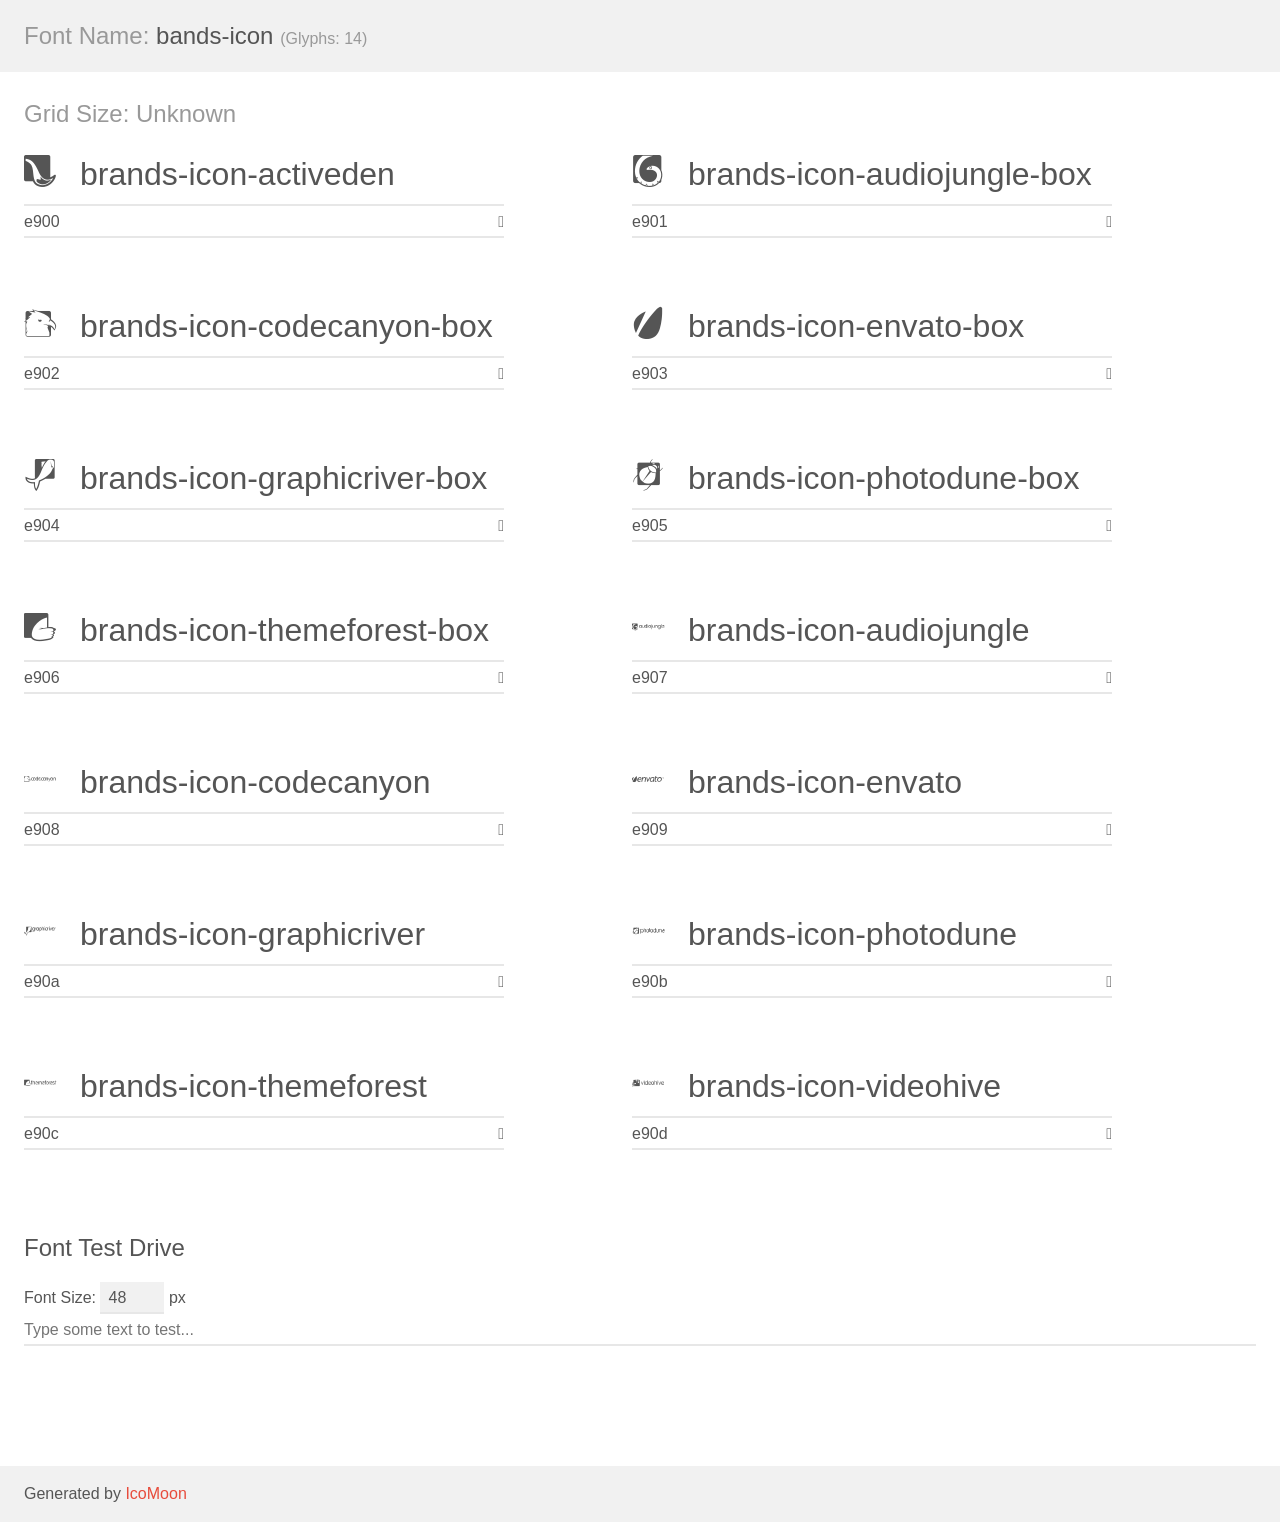
<file: plugins/bands-icon/demo.html>
<!doctype html>
<html>
<head>
    <meta charset="utf-8">
    <title>IcoMoon Demo</title>
    <meta name="description" content="An Icon Font Generated By IcoMoon.io">
    <meta name="viewport" content="width=device-width, initial-scale=1">
    <link rel="stylesheet" href="demo-files/demo.css">
    <link rel="stylesheet" href="style.css"></head>
<body>
    <div class="bgc1 clearfix">
        <h1 class="mhmm mvm"><span class="fgc1">Font Name:</span> bands-icon <small class="fgc1">(Glyphs:&nbsp;14)</small></h1>
    </div>
    <div class="clearfix mhl ptl">
        <h1 class="mvm mtn fgc1">Grid Size: Unknown</h1>
        <div class="glyph fs1">
            <div class="clearfix bshadow0 pbs">
                <span class="brands-icon-activeden">
                
                </span>
                <span class="mls"> brands-icon-activeden</span>
            </div>
            <fieldset class="fs0 size1of1 clearfix hidden-false">
                <input type="text" readonly value="e900" class="unit size1of2" />
                <input type="text" maxlength="1" readonly value="&#xe900;" class="unitRight size1of2 talign-right" />
            </fieldset>
            <div class="fs0 bshadow0 clearfix hidden-true">
                <span class="unit pvs fgc1">liga: </span>
                <input type="text" readonly value="" class="liga unitRight" />
            </div>
        </div>
        <div class="glyph fs1">
            <div class="clearfix bshadow0 pbs">
                <span class="brands-icon-audiojungle-box">
                
                </span>
                <span class="mls"> brands-icon-audiojungle-box</span>
            </div>
            <fieldset class="fs0 size1of1 clearfix hidden-false">
                <input type="text" readonly value="e901" class="unit size1of2" />
                <input type="text" maxlength="1" readonly value="&#xe901;" class="unitRight size1of2 talign-right" />
            </fieldset>
            <div class="fs0 bshadow0 clearfix hidden-true">
                <span class="unit pvs fgc1">liga: </span>
                <input type="text" readonly value="" class="liga unitRight" />
            </div>
        </div>
        <div class="glyph fs1">
            <div class="clearfix bshadow0 pbs">
                <span class="brands-icon-codecanyon-box">
                
                </span>
                <span class="mls"> brands-icon-codecanyon-box</span>
            </div>
            <fieldset class="fs0 size1of1 clearfix hidden-false">
                <input type="text" readonly value="e902" class="unit size1of2" />
                <input type="text" maxlength="1" readonly value="&#xe902;" class="unitRight size1of2 talign-right" />
            </fieldset>
            <div class="fs0 bshadow0 clearfix hidden-true">
                <span class="unit pvs fgc1">liga: </span>
                <input type="text" readonly value="" class="liga unitRight" />
            </div>
        </div>
        <div class="glyph fs1">
            <div class="clearfix bshadow0 pbs">
                <span class="brands-icon-envato-box">
                
                </span>
                <span class="mls"> brands-icon-envato-box</span>
            </div>
            <fieldset class="fs0 size1of1 clearfix hidden-false">
                <input type="text" readonly value="e903" class="unit size1of2" />
                <input type="text" maxlength="1" readonly value="&#xe903;" class="unitRight size1of2 talign-right" />
            </fieldset>
            <div class="fs0 bshadow0 clearfix hidden-true">
                <span class="unit pvs fgc1">liga: </span>
                <input type="text" readonly value="" class="liga unitRight" />
            </div>
        </div>
        <div class="glyph fs1">
            <div class="clearfix bshadow0 pbs">
                <span class="brands-icon-graphicriver-box">
                
                </span>
                <span class="mls"> brands-icon-graphicriver-box</span>
            </div>
            <fieldset class="fs0 size1of1 clearfix hidden-false">
                <input type="text" readonly value="e904" class="unit size1of2" />
                <input type="text" maxlength="1" readonly value="&#xe904;" class="unitRight size1of2 talign-right" />
            </fieldset>
            <div class="fs0 bshadow0 clearfix hidden-true">
                <span class="unit pvs fgc1">liga: </span>
                <input type="text" readonly value="" class="liga unitRight" />
            </div>
        </div>
        <div class="glyph fs1">
            <div class="clearfix bshadow0 pbs">
                <span class="brands-icon-photodune-box">
                
                </span>
                <span class="mls"> brands-icon-photodune-box</span>
            </div>
            <fieldset class="fs0 size1of1 clearfix hidden-false">
                <input type="text" readonly value="e905" class="unit size1of2" />
                <input type="text" maxlength="1" readonly value="&#xe905;" class="unitRight size1of2 talign-right" />
            </fieldset>
            <div class="fs0 bshadow0 clearfix hidden-true">
                <span class="unit pvs fgc1">liga: </span>
                <input type="text" readonly value="" class="liga unitRight" />
            </div>
        </div>
        <div class="glyph fs1">
            <div class="clearfix bshadow0 pbs">
                <span class="brands-icon-themeforest-box">
                
                </span>
                <span class="mls"> brands-icon-themeforest-box</span>
            </div>
            <fieldset class="fs0 size1of1 clearfix hidden-false">
                <input type="text" readonly value="e906" class="unit size1of2" />
                <input type="text" maxlength="1" readonly value="&#xe906;" class="unitRight size1of2 talign-right" />
            </fieldset>
            <div class="fs0 bshadow0 clearfix hidden-true">
                <span class="unit pvs fgc1">liga: </span>
                <input type="text" readonly value="" class="liga unitRight" />
            </div>
        </div>
        <div class="glyph fs1">
            <div class="clearfix bshadow0 pbs">
                <span class="brands-icon-audiojungle">
                
                </span>
                <span class="mls"> brands-icon-audiojungle</span>
            </div>
            <fieldset class="fs0 size1of1 clearfix hidden-false">
                <input type="text" readonly value="e907" class="unit size1of2" />
                <input type="text" maxlength="1" readonly value="&#xe907;" class="unitRight size1of2 talign-right" />
            </fieldset>
            <div class="fs0 bshadow0 clearfix hidden-true">
                <span class="unit pvs fgc1">liga: </span>
                <input type="text" readonly value="" class="liga unitRight" />
            </div>
        </div>
        <div class="glyph fs1">
            <div class="clearfix bshadow0 pbs">
                <span class="brands-icon-codecanyon">
                
                </span>
                <span class="mls"> brands-icon-codecanyon</span>
            </div>
            <fieldset class="fs0 size1of1 clearfix hidden-false">
                <input type="text" readonly value="e908" class="unit size1of2" />
                <input type="text" maxlength="1" readonly value="&#xe908;" class="unitRight size1of2 talign-right" />
            </fieldset>
            <div class="fs0 bshadow0 clearfix hidden-true">
                <span class="unit pvs fgc1">liga: </span>
                <input type="text" readonly value="" class="liga unitRight" />
            </div>
        </div>
        <div class="glyph fs1">
            <div class="clearfix bshadow0 pbs">
                <span class="brands-icon-envato">
                
                </span>
                <span class="mls"> brands-icon-envato</span>
            </div>
            <fieldset class="fs0 size1of1 clearfix hidden-false">
                <input type="text" readonly value="e909" class="unit size1of2" />
                <input type="text" maxlength="1" readonly value="&#xe909;" class="unitRight size1of2 talign-right" />
            </fieldset>
            <div class="fs0 bshadow0 clearfix hidden-true">
                <span class="unit pvs fgc1">liga: </span>
                <input type="text" readonly value="" class="liga unitRight" />
            </div>
        </div>
        <div class="glyph fs1">
            <div class="clearfix bshadow0 pbs">
                <span class="brands-icon-graphicriver">
                
                </span>
                <span class="mls"> brands-icon-graphicriver</span>
            </div>
            <fieldset class="fs0 size1of1 clearfix hidden-false">
                <input type="text" readonly value="e90a" class="unit size1of2" />
                <input type="text" maxlength="1" readonly value="&#xe90a;" class="unitRight size1of2 talign-right" />
            </fieldset>
            <div class="fs0 bshadow0 clearfix hidden-true">
                <span class="unit pvs fgc1">liga: </span>
                <input type="text" readonly value="" class="liga unitRight" />
            </div>
        </div>
        <div class="glyph fs1">
            <div class="clearfix bshadow0 pbs">
                <span class="brands-icon-photodune">
                
                </span>
                <span class="mls"> brands-icon-photodune</span>
            </div>
            <fieldset class="fs0 size1of1 clearfix hidden-false">
                <input type="text" readonly value="e90b" class="unit size1of2" />
                <input type="text" maxlength="1" readonly value="&#xe90b;" class="unitRight size1of2 talign-right" />
            </fieldset>
            <div class="fs0 bshadow0 clearfix hidden-true">
                <span class="unit pvs fgc1">liga: </span>
                <input type="text" readonly value="" class="liga unitRight" />
            </div>
        </div>
        <div class="glyph fs1">
            <div class="clearfix bshadow0 pbs">
                <span class="brands-icon-themeforest">
                
                </span>
                <span class="mls"> brands-icon-themeforest</span>
            </div>
            <fieldset class="fs0 size1of1 clearfix hidden-false">
                <input type="text" readonly value="e90c" class="unit size1of2" />
                <input type="text" maxlength="1" readonly value="&#xe90c;" class="unitRight size1of2 talign-right" />
            </fieldset>
            <div class="fs0 bshadow0 clearfix hidden-true">
                <span class="unit pvs fgc1">liga: </span>
                <input type="text" readonly value="" class="liga unitRight" />
            </div>
        </div>
        <div class="glyph fs1">
            <div class="clearfix bshadow0 pbs">
                <span class="brands-icon-videohive">
                
                </span>
                <span class="mls"> brands-icon-videohive</span>
            </div>
            <fieldset class="fs0 size1of1 clearfix hidden-false">
                <input type="text" readonly value="e90d" class="unit size1of2" />
                <input type="text" maxlength="1" readonly value="&#xe90d;" class="unitRight size1of2 talign-right" />
            </fieldset>
            <div class="fs0 bshadow0 clearfix hidden-true">
                <span class="unit pvs fgc1">liga: </span>
                <input type="text" readonly value="" class="liga unitRight" />
            </div>
        </div>
    </div>

    <!--[if gt IE 8]><!-->
    <div class="mhl clearfix mbl">
        <h1>Font Test Drive</h1>
        <label>
            Font Size: <input id="fontSize" type="number" class="textbox0 mbm"
            min="8" value="48" />
            px
        </label>
        <input id="testText" type="text" class="phl size1of1 mvl"
        placeholder="Type some text to test..." value=""/>
        <div id="testDrive" class="brands-icon-">&nbsp;
        </div>
    </div>
    <!--<![endif]-->
    <div class="bgc1 clearfix">
        <p class="mhl">Generated by <a href="https://icomoon.io/app">IcoMoon</a></p>
    </div>

    <script src="demo-files/demo.js"></script>
</body>
</html>
</file>
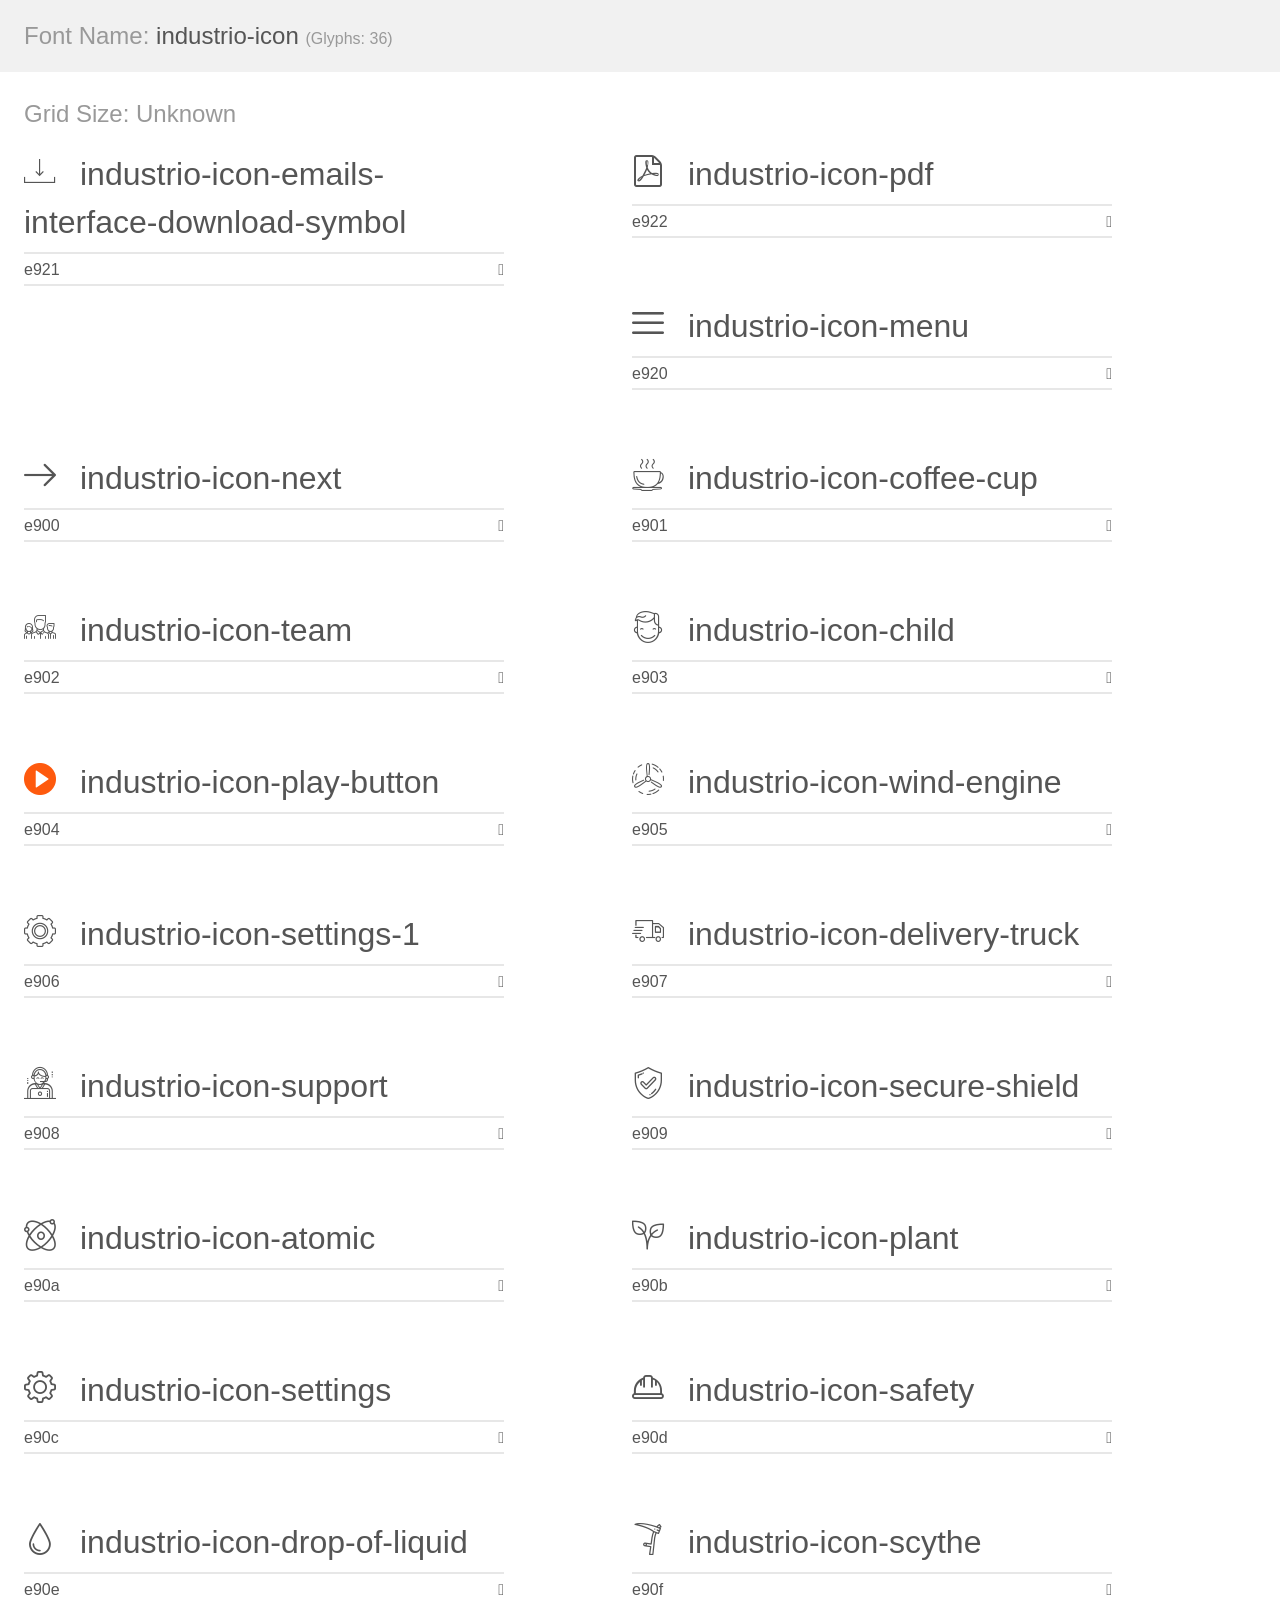
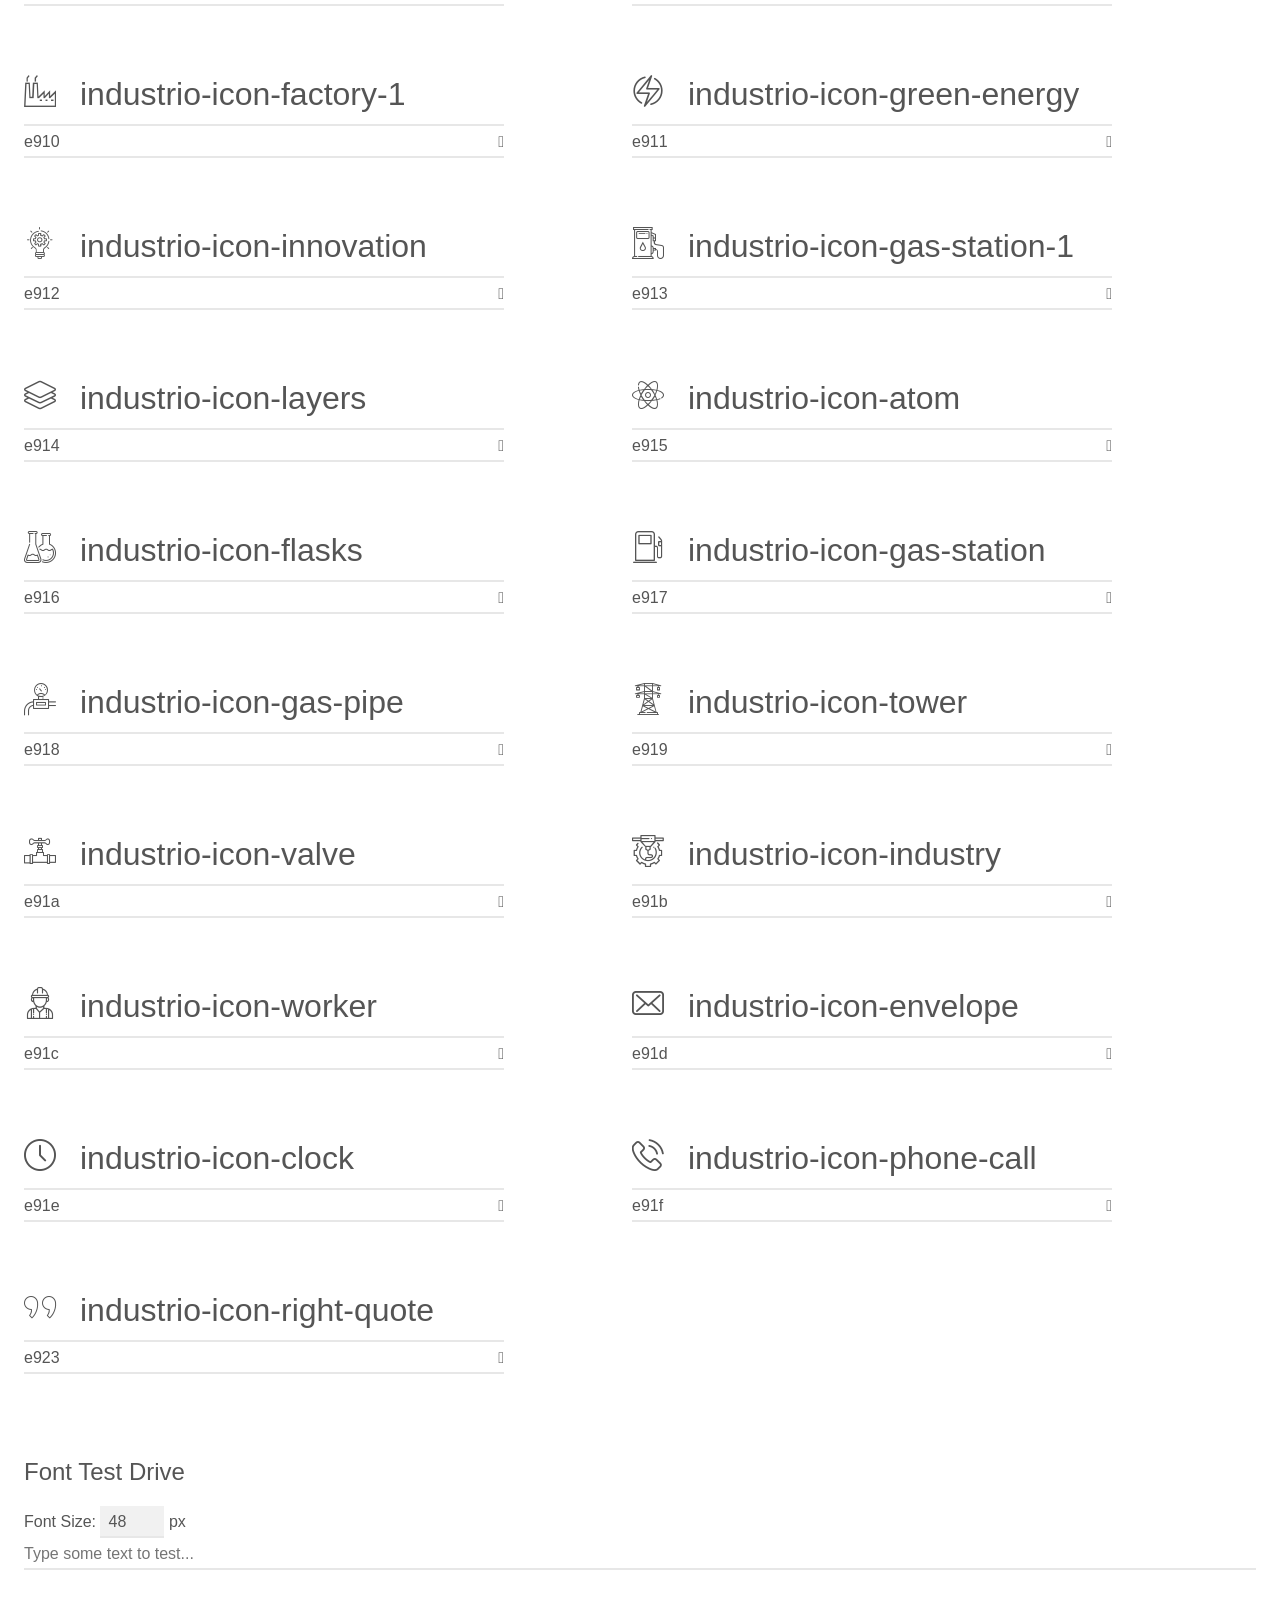
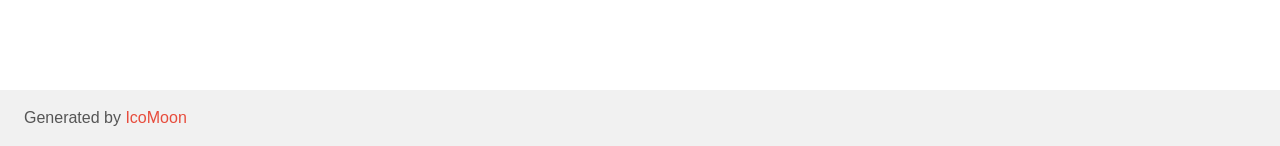
<file: plugins/industrio-icon/demo.html>
<!doctype html>
<html>
<head>
    <meta charset="utf-8">
    <title>IcoMoon Demo</title>
    <meta name="description" content="An Icon Font Generated By IcoMoon.io">
    <meta name="viewport" content="width=device-width, initial-scale=1">
    <link rel="stylesheet" href="demo-files/demo.css">
    <link rel="stylesheet" href="style.css"></head>
<body>
    <div class="bgc1 clearfix">
        <h1 class="mhmm mvm"><span class="fgc1">Font Name:</span> industrio-icon <small class="fgc1">(Glyphs:&nbsp;36)</small></h1>
    </div>
    <div class="clearfix mhl ptl">
        <h1 class="mvm mtn fgc1">Grid Size: Unknown</h1>
        <div class="glyph fs1">
            <div class="clearfix bshadow0 pbs">
                <span class="industrio-icon-emails-interface-download-symbol">
                
                </span>
                <span class="mls"> industrio-icon-emails-interface-download-symbol</span>
            </div>
            <fieldset class="fs0 size1of1 clearfix hidden-false">
                <input type="text" readonly value="e921" class="unit size1of2" />
                <input type="text" maxlength="1" readonly value="&#xe921;" class="unitRight size1of2 talign-right" />
            </fieldset>
            <div class="fs0 bshadow0 clearfix hidden-true">
                <span class="unit pvs fgc1">liga: </span>
                <input type="text" readonly value="" class="liga unitRight" />
            </div>
        </div>
        <div class="glyph fs1">
            <div class="clearfix bshadow0 pbs">
                <span class="industrio-icon-pdf">
                
                </span>
                <span class="mls"> industrio-icon-pdf</span>
            </div>
            <fieldset class="fs0 size1of1 clearfix hidden-false">
                <input type="text" readonly value="e922" class="unit size1of2" />
                <input type="text" maxlength="1" readonly value="&#xe922;" class="unitRight size1of2 talign-right" />
            </fieldset>
            <div class="fs0 bshadow0 clearfix hidden-true">
                <span class="unit pvs fgc1">liga: </span>
                <input type="text" readonly value="" class="liga unitRight" />
            </div>
        </div>
        <div class="glyph fs1">
            <div class="clearfix bshadow0 pbs">
                <span class="industrio-icon-menu">
                
                </span>
                <span class="mls"> industrio-icon-menu</span>
            </div>
            <fieldset class="fs0 size1of1 clearfix hidden-false">
                <input type="text" readonly value="e920" class="unit size1of2" />
                <input type="text" maxlength="1" readonly value="&#xe920;" class="unitRight size1of2 talign-right" />
            </fieldset>
            <div class="fs0 bshadow0 clearfix hidden-true">
                <span class="unit pvs fgc1">liga: </span>
                <input type="text" readonly value="" class="liga unitRight" />
            </div>
        </div>
        <div class="glyph fs1">
            <div class="clearfix bshadow0 pbs">
                <span class="industrio-icon-next">
                
                </span>
                <span class="mls"> industrio-icon-next</span>
            </div>
            <fieldset class="fs0 size1of1 clearfix hidden-false">
                <input type="text" readonly value="e900" class="unit size1of2" />
                <input type="text" maxlength="1" readonly value="&#xe900;" class="unitRight size1of2 talign-right" />
            </fieldset>
            <div class="fs0 bshadow0 clearfix hidden-true">
                <span class="unit pvs fgc1">liga: </span>
                <input type="text" readonly value="" class="liga unitRight" />
            </div>
        </div>
        <div class="glyph fs1">
            <div class="clearfix bshadow0 pbs">
                <span class="industrio-icon-coffee-cup">
                
                </span>
                <span class="mls"> industrio-icon-coffee-cup</span>
            </div>
            <fieldset class="fs0 size1of1 clearfix hidden-false">
                <input type="text" readonly value="e901" class="unit size1of2" />
                <input type="text" maxlength="1" readonly value="&#xe901;" class="unitRight size1of2 talign-right" />
            </fieldset>
            <div class="fs0 bshadow0 clearfix hidden-true">
                <span class="unit pvs fgc1">liga: </span>
                <input type="text" readonly value="" class="liga unitRight" />
            </div>
        </div>
        <div class="glyph fs1">
            <div class="clearfix bshadow0 pbs">
                <span class="industrio-icon-team">
                
                </span>
                <span class="mls"> industrio-icon-team</span>
            </div>
            <fieldset class="fs0 size1of1 clearfix hidden-false">
                <input type="text" readonly value="e902" class="unit size1of2" />
                <input type="text" maxlength="1" readonly value="&#xe902;" class="unitRight size1of2 talign-right" />
            </fieldset>
            <div class="fs0 bshadow0 clearfix hidden-true">
                <span class="unit pvs fgc1">liga: </span>
                <input type="text" readonly value="" class="liga unitRight" />
            </div>
        </div>
        <div class="glyph fs1">
            <div class="clearfix bshadow0 pbs">
                <span class="industrio-icon-child">
                
                </span>
                <span class="mls"> industrio-icon-child</span>
            </div>
            <fieldset class="fs0 size1of1 clearfix hidden-false">
                <input type="text" readonly value="e903" class="unit size1of2" />
                <input type="text" maxlength="1" readonly value="&#xe903;" class="unitRight size1of2 talign-right" />
            </fieldset>
            <div class="fs0 bshadow0 clearfix hidden-true">
                <span class="unit pvs fgc1">liga: </span>
                <input type="text" readonly value="" class="liga unitRight" />
            </div>
        </div>
        <div class="glyph fs1">
            <div class="clearfix bshadow0 pbs">
                <span class="industrio-icon-play-button">
                
                </span>
                <span class="mls"> industrio-icon-play-button</span>
            </div>
            <fieldset class="fs0 size1of1 clearfix hidden-false">
                <input type="text" readonly value="e904" class="unit size1of2" />
                <input type="text" maxlength="1" readonly value="&#xe904;" class="unitRight size1of2 talign-right" />
            </fieldset>
            <div class="fs0 bshadow0 clearfix hidden-true">
                <span class="unit pvs fgc1">liga: </span>
                <input type="text" readonly value="" class="liga unitRight" />
            </div>
        </div>
        <div class="glyph fs1">
            <div class="clearfix bshadow0 pbs">
                <span class="industrio-icon-wind-engine">
                
                </span>
                <span class="mls"> industrio-icon-wind-engine</span>
            </div>
            <fieldset class="fs0 size1of1 clearfix hidden-false">
                <input type="text" readonly value="e905" class="unit size1of2" />
                <input type="text" maxlength="1" readonly value="&#xe905;" class="unitRight size1of2 talign-right" />
            </fieldset>
            <div class="fs0 bshadow0 clearfix hidden-true">
                <span class="unit pvs fgc1">liga: </span>
                <input type="text" readonly value="" class="liga unitRight" />
            </div>
        </div>
        <div class="glyph fs1">
            <div class="clearfix bshadow0 pbs">
                <span class="industrio-icon-settings-1">
                
                </span>
                <span class="mls"> industrio-icon-settings-1</span>
            </div>
            <fieldset class="fs0 size1of1 clearfix hidden-false">
                <input type="text" readonly value="e906" class="unit size1of2" />
                <input type="text" maxlength="1" readonly value="&#xe906;" class="unitRight size1of2 talign-right" />
            </fieldset>
            <div class="fs0 bshadow0 clearfix hidden-true">
                <span class="unit pvs fgc1">liga: </span>
                <input type="text" readonly value="" class="liga unitRight" />
            </div>
        </div>
        <div class="glyph fs1">
            <div class="clearfix bshadow0 pbs">
                <span class="industrio-icon-delivery-truck">
                
                </span>
                <span class="mls"> industrio-icon-delivery-truck</span>
            </div>
            <fieldset class="fs0 size1of1 clearfix hidden-false">
                <input type="text" readonly value="e907" class="unit size1of2" />
                <input type="text" maxlength="1" readonly value="&#xe907;" class="unitRight size1of2 talign-right" />
            </fieldset>
            <div class="fs0 bshadow0 clearfix hidden-true">
                <span class="unit pvs fgc1">liga: </span>
                <input type="text" readonly value="" class="liga unitRight" />
            </div>
        </div>
        <div class="glyph fs1">
            <div class="clearfix bshadow0 pbs">
                <span class="industrio-icon-support">
                
                </span>
                <span class="mls"> industrio-icon-support</span>
            </div>
            <fieldset class="fs0 size1of1 clearfix hidden-false">
                <input type="text" readonly value="e908" class="unit size1of2" />
                <input type="text" maxlength="1" readonly value="&#xe908;" class="unitRight size1of2 talign-right" />
            </fieldset>
            <div class="fs0 bshadow0 clearfix hidden-true">
                <span class="unit pvs fgc1">liga: </span>
                <input type="text" readonly value="" class="liga unitRight" />
            </div>
        </div>
        <div class="glyph fs1">
            <div class="clearfix bshadow0 pbs">
                <span class="industrio-icon-secure-shield">
                
                </span>
                <span class="mls"> industrio-icon-secure-shield</span>
            </div>
            <fieldset class="fs0 size1of1 clearfix hidden-false">
                <input type="text" readonly value="e909" class="unit size1of2" />
                <input type="text" maxlength="1" readonly value="&#xe909;" class="unitRight size1of2 talign-right" />
            </fieldset>
            <div class="fs0 bshadow0 clearfix hidden-true">
                <span class="unit pvs fgc1">liga: </span>
                <input type="text" readonly value="" class="liga unitRight" />
            </div>
        </div>
        <div class="glyph fs1">
            <div class="clearfix bshadow0 pbs">
                <span class="industrio-icon-atomic">
                
                </span>
                <span class="mls"> industrio-icon-atomic</span>
            </div>
            <fieldset class="fs0 size1of1 clearfix hidden-false">
                <input type="text" readonly value="e90a" class="unit size1of2" />
                <input type="text" maxlength="1" readonly value="&#xe90a;" class="unitRight size1of2 talign-right" />
            </fieldset>
            <div class="fs0 bshadow0 clearfix hidden-true">
                <span class="unit pvs fgc1">liga: </span>
                <input type="text" readonly value="" class="liga unitRight" />
            </div>
        </div>
        <div class="glyph fs1">
            <div class="clearfix bshadow0 pbs">
                <span class="industrio-icon-plant">
                
                </span>
                <span class="mls"> industrio-icon-plant</span>
            </div>
            <fieldset class="fs0 size1of1 clearfix hidden-false">
                <input type="text" readonly value="e90b" class="unit size1of2" />
                <input type="text" maxlength="1" readonly value="&#xe90b;" class="unitRight size1of2 talign-right" />
            </fieldset>
            <div class="fs0 bshadow0 clearfix hidden-true">
                <span class="unit pvs fgc1">liga: </span>
                <input type="text" readonly value="" class="liga unitRight" />
            </div>
        </div>
        <div class="glyph fs1">
            <div class="clearfix bshadow0 pbs">
                <span class="industrio-icon-settings">
                
                </span>
                <span class="mls"> industrio-icon-settings</span>
            </div>
            <fieldset class="fs0 size1of1 clearfix hidden-false">
                <input type="text" readonly value="e90c" class="unit size1of2" />
                <input type="text" maxlength="1" readonly value="&#xe90c;" class="unitRight size1of2 talign-right" />
            </fieldset>
            <div class="fs0 bshadow0 clearfix hidden-true">
                <span class="unit pvs fgc1">liga: </span>
                <input type="text" readonly value="" class="liga unitRight" />
            </div>
        </div>
        <div class="glyph fs1">
            <div class="clearfix bshadow0 pbs">
                <span class="industrio-icon-safety">
                
                </span>
                <span class="mls"> industrio-icon-safety</span>
            </div>
            <fieldset class="fs0 size1of1 clearfix hidden-false">
                <input type="text" readonly value="e90d" class="unit size1of2" />
                <input type="text" maxlength="1" readonly value="&#xe90d;" class="unitRight size1of2 talign-right" />
            </fieldset>
            <div class="fs0 bshadow0 clearfix hidden-true">
                <span class="unit pvs fgc1">liga: </span>
                <input type="text" readonly value="" class="liga unitRight" />
            </div>
        </div>
        <div class="glyph fs1">
            <div class="clearfix bshadow0 pbs">
                <span class="industrio-icon-drop-of-liquid">
                
                </span>
                <span class="mls"> industrio-icon-drop-of-liquid</span>
            </div>
            <fieldset class="fs0 size1of1 clearfix hidden-false">
                <input type="text" readonly value="e90e" class="unit size1of2" />
                <input type="text" maxlength="1" readonly value="&#xe90e;" class="unitRight size1of2 talign-right" />
            </fieldset>
            <div class="fs0 bshadow0 clearfix hidden-true">
                <span class="unit pvs fgc1">liga: </span>
                <input type="text" readonly value="" class="liga unitRight" />
            </div>
        </div>
        <div class="glyph fs1">
            <div class="clearfix bshadow0 pbs">
                <span class="industrio-icon-scythe">
                
                </span>
                <span class="mls"> industrio-icon-scythe</span>
            </div>
            <fieldset class="fs0 size1of1 clearfix hidden-false">
                <input type="text" readonly value="e90f" class="unit size1of2" />
                <input type="text" maxlength="1" readonly value="&#xe90f;" class="unitRight size1of2 talign-right" />
            </fieldset>
            <div class="fs0 bshadow0 clearfix hidden-true">
                <span class="unit pvs fgc1">liga: </span>
                <input type="text" readonly value="" class="liga unitRight" />
            </div>
        </div>
        <div class="glyph fs1">
            <div class="clearfix bshadow0 pbs">
                <span class="industrio-icon-factory-1">
                
                </span>
                <span class="mls"> industrio-icon-factory-1</span>
            </div>
            <fieldset class="fs0 size1of1 clearfix hidden-false">
                <input type="text" readonly value="e910" class="unit size1of2" />
                <input type="text" maxlength="1" readonly value="&#xe910;" class="unitRight size1of2 talign-right" />
            </fieldset>
            <div class="fs0 bshadow0 clearfix hidden-true">
                <span class="unit pvs fgc1">liga: </span>
                <input type="text" readonly value="" class="liga unitRight" />
            </div>
        </div>
        <div class="glyph fs1">
            <div class="clearfix bshadow0 pbs">
                <span class="industrio-icon-green-energy">
                
                </span>
                <span class="mls"> industrio-icon-green-energy</span>
            </div>
            <fieldset class="fs0 size1of1 clearfix hidden-false">
                <input type="text" readonly value="e911" class="unit size1of2" />
                <input type="text" maxlength="1" readonly value="&#xe911;" class="unitRight size1of2 talign-right" />
            </fieldset>
            <div class="fs0 bshadow0 clearfix hidden-true">
                <span class="unit pvs fgc1">liga: </span>
                <input type="text" readonly value="" class="liga unitRight" />
            </div>
        </div>
        <div class="glyph fs1">
            <div class="clearfix bshadow0 pbs">
                <span class="industrio-icon-innovation">
                
                </span>
                <span class="mls"> industrio-icon-innovation</span>
            </div>
            <fieldset class="fs0 size1of1 clearfix hidden-false">
                <input type="text" readonly value="e912" class="unit size1of2" />
                <input type="text" maxlength="1" readonly value="&#xe912;" class="unitRight size1of2 talign-right" />
            </fieldset>
            <div class="fs0 bshadow0 clearfix hidden-true">
                <span class="unit pvs fgc1">liga: </span>
                <input type="text" readonly value="" class="liga unitRight" />
            </div>
        </div>
        <div class="glyph fs1">
            <div class="clearfix bshadow0 pbs">
                <span class="industrio-icon-gas-station-1">
                
                </span>
                <span class="mls"> industrio-icon-gas-station-1</span>
            </div>
            <fieldset class="fs0 size1of1 clearfix hidden-false">
                <input type="text" readonly value="e913" class="unit size1of2" />
                <input type="text" maxlength="1" readonly value="&#xe913;" class="unitRight size1of2 talign-right" />
            </fieldset>
            <div class="fs0 bshadow0 clearfix hidden-true">
                <span class="unit pvs fgc1">liga: </span>
                <input type="text" readonly value="" class="liga unitRight" />
            </div>
        </div>
        <div class="glyph fs1">
            <div class="clearfix bshadow0 pbs">
                <span class="industrio-icon-layers">
                
                </span>
                <span class="mls"> industrio-icon-layers</span>
            </div>
            <fieldset class="fs0 size1of1 clearfix hidden-false">
                <input type="text" readonly value="e914" class="unit size1of2" />
                <input type="text" maxlength="1" readonly value="&#xe914;" class="unitRight size1of2 talign-right" />
            </fieldset>
            <div class="fs0 bshadow0 clearfix hidden-true">
                <span class="unit pvs fgc1">liga: </span>
                <input type="text" readonly value="" class="liga unitRight" />
            </div>
        </div>
        <div class="glyph fs1">
            <div class="clearfix bshadow0 pbs">
                <span class="industrio-icon-atom">
                
                </span>
                <span class="mls"> industrio-icon-atom</span>
            </div>
            <fieldset class="fs0 size1of1 clearfix hidden-false">
                <input type="text" readonly value="e915" class="unit size1of2" />
                <input type="text" maxlength="1" readonly value="&#xe915;" class="unitRight size1of2 talign-right" />
            </fieldset>
            <div class="fs0 bshadow0 clearfix hidden-true">
                <span class="unit pvs fgc1">liga: </span>
                <input type="text" readonly value="" class="liga unitRight" />
            </div>
        </div>
        <div class="glyph fs1">
            <div class="clearfix bshadow0 pbs">
                <span class="industrio-icon-flasks">
                
                </span>
                <span class="mls"> industrio-icon-flasks</span>
            </div>
            <fieldset class="fs0 size1of1 clearfix hidden-false">
                <input type="text" readonly value="e916" class="unit size1of2" />
                <input type="text" maxlength="1" readonly value="&#xe916;" class="unitRight size1of2 talign-right" />
            </fieldset>
            <div class="fs0 bshadow0 clearfix hidden-true">
                <span class="unit pvs fgc1">liga: </span>
                <input type="text" readonly value="" class="liga unitRight" />
            </div>
        </div>
        <div class="glyph fs1">
            <div class="clearfix bshadow0 pbs">
                <span class="industrio-icon-gas-station">
                
                </span>
                <span class="mls"> industrio-icon-gas-station</span>
            </div>
            <fieldset class="fs0 size1of1 clearfix hidden-false">
                <input type="text" readonly value="e917" class="unit size1of2" />
                <input type="text" maxlength="1" readonly value="&#xe917;" class="unitRight size1of2 talign-right" />
            </fieldset>
            <div class="fs0 bshadow0 clearfix hidden-true">
                <span class="unit pvs fgc1">liga: </span>
                <input type="text" readonly value="" class="liga unitRight" />
            </div>
        </div>
        <div class="glyph fs1">
            <div class="clearfix bshadow0 pbs">
                <span class="industrio-icon-gas-pipe">
                
                </span>
                <span class="mls"> industrio-icon-gas-pipe</span>
            </div>
            <fieldset class="fs0 size1of1 clearfix hidden-false">
                <input type="text" readonly value="e918" class="unit size1of2" />
                <input type="text" maxlength="1" readonly value="&#xe918;" class="unitRight size1of2 talign-right" />
            </fieldset>
            <div class="fs0 bshadow0 clearfix hidden-true">
                <span class="unit pvs fgc1">liga: </span>
                <input type="text" readonly value="" class="liga unitRight" />
            </div>
        </div>
        <div class="glyph fs1">
            <div class="clearfix bshadow0 pbs">
                <span class="industrio-icon-tower">
                
                </span>
                <span class="mls"> industrio-icon-tower</span>
            </div>
            <fieldset class="fs0 size1of1 clearfix hidden-false">
                <input type="text" readonly value="e919" class="unit size1of2" />
                <input type="text" maxlength="1" readonly value="&#xe919;" class="unitRight size1of2 talign-right" />
            </fieldset>
            <div class="fs0 bshadow0 clearfix hidden-true">
                <span class="unit pvs fgc1">liga: </span>
                <input type="text" readonly value="" class="liga unitRight" />
            </div>
        </div>
        <div class="glyph fs1">
            <div class="clearfix bshadow0 pbs">
                <span class="industrio-icon-valve">
                
                </span>
                <span class="mls"> industrio-icon-valve</span>
            </div>
            <fieldset class="fs0 size1of1 clearfix hidden-false">
                <input type="text" readonly value="e91a" class="unit size1of2" />
                <input type="text" maxlength="1" readonly value="&#xe91a;" class="unitRight size1of2 talign-right" />
            </fieldset>
            <div class="fs0 bshadow0 clearfix hidden-true">
                <span class="unit pvs fgc1">liga: </span>
                <input type="text" readonly value="" class="liga unitRight" />
            </div>
        </div>
        <div class="glyph fs1">
            <div class="clearfix bshadow0 pbs">
                <span class="industrio-icon-industry">
                
                </span>
                <span class="mls"> industrio-icon-industry</span>
            </div>
            <fieldset class="fs0 size1of1 clearfix hidden-false">
                <input type="text" readonly value="e91b" class="unit size1of2" />
                <input type="text" maxlength="1" readonly value="&#xe91b;" class="unitRight size1of2 talign-right" />
            </fieldset>
            <div class="fs0 bshadow0 clearfix hidden-true">
                <span class="unit pvs fgc1">liga: </span>
                <input type="text" readonly value="" class="liga unitRight" />
            </div>
        </div>
        <div class="glyph fs1">
            <div class="clearfix bshadow0 pbs">
                <span class="industrio-icon-worker">
                
                </span>
                <span class="mls"> industrio-icon-worker</span>
            </div>
            <fieldset class="fs0 size1of1 clearfix hidden-false">
                <input type="text" readonly value="e91c" class="unit size1of2" />
                <input type="text" maxlength="1" readonly value="&#xe91c;" class="unitRight size1of2 talign-right" />
            </fieldset>
            <div class="fs0 bshadow0 clearfix hidden-true">
                <span class="unit pvs fgc1">liga: </span>
                <input type="text" readonly value="" class="liga unitRight" />
            </div>
        </div>
        <div class="glyph fs1">
            <div class="clearfix bshadow0 pbs">
                <span class="industrio-icon-envelope">
                
                </span>
                <span class="mls"> industrio-icon-envelope</span>
            </div>
            <fieldset class="fs0 size1of1 clearfix hidden-false">
                <input type="text" readonly value="e91d" class="unit size1of2" />
                <input type="text" maxlength="1" readonly value="&#xe91d;" class="unitRight size1of2 talign-right" />
            </fieldset>
            <div class="fs0 bshadow0 clearfix hidden-true">
                <span class="unit pvs fgc1">liga: </span>
                <input type="text" readonly value="" class="liga unitRight" />
            </div>
        </div>
        <div class="glyph fs1">
            <div class="clearfix bshadow0 pbs">
                <span class="industrio-icon-clock">
                
                </span>
                <span class="mls"> industrio-icon-clock</span>
            </div>
            <fieldset class="fs0 size1of1 clearfix hidden-false">
                <input type="text" readonly value="e91e" class="unit size1of2" />
                <input type="text" maxlength="1" readonly value="&#xe91e;" class="unitRight size1of2 talign-right" />
            </fieldset>
            <div class="fs0 bshadow0 clearfix hidden-true">
                <span class="unit pvs fgc1">liga: </span>
                <input type="text" readonly value="" class="liga unitRight" />
            </div>
        </div>
        <div class="glyph fs1">
            <div class="clearfix bshadow0 pbs">
                <span class="industrio-icon-phone-call">
                
                </span>
                <span class="mls"> industrio-icon-phone-call</span>
            </div>
            <fieldset class="fs0 size1of1 clearfix hidden-false">
                <input type="text" readonly value="e91f" class="unit size1of2" />
                <input type="text" maxlength="1" readonly value="&#xe91f;" class="unitRight size1of2 talign-right" />
            </fieldset>
            <div class="fs0 bshadow0 clearfix hidden-true">
                <span class="unit pvs fgc1">liga: </span>
                <input type="text" readonly value="" class="liga unitRight" />
            </div>
        </div>
        <div class="glyph fs1">
            <div class="clearfix bshadow0 pbs">
                <span class="industrio-icon-right-quote">
                
                </span>
                <span class="mls"> industrio-icon-right-quote</span>
            </div>
            <fieldset class="fs0 size1of1 clearfix hidden-false">
                <input type="text" readonly value="e923" class="unit size1of2" />
                <input type="text" maxlength="1" readonly value="&#xe923;" class="unitRight size1of2 talign-right" />
            </fieldset>
            <div class="fs0 bshadow0 clearfix hidden-true">
                <span class="unit pvs fgc1">liga: </span>
                <input type="text" readonly value="" class="liga unitRight" />
            </div>
        </div>
    </div>

    <!--[if gt IE 8]><!-->
    <div class="mhl clearfix mbl">
        <h1>Font Test Drive</h1>
        <label>
            Font Size: <input id="fontSize" type="number" class="textbox0 mbm"
            min="8" value="48" />
            px
        </label>
        <input id="testText" type="text" class="phl size1of1 mvl"
        placeholder="Type some text to test..." value=""/>
        <div id="testDrive" class="industrio-icon-">&nbsp;
        </div>
    </div>
    <!--<![endif]-->
    <div class="bgc1 clearfix">
        <p class="mhl">Generated by <a href="https://icomoon.io/app">IcoMoon</a></p>
    </div>

    <script src="demo-files/demo.js"></script>
</body>
</html>
</file>
<file: plugins/bands-icon/demo-files/demo.css>
body {
  padding: 0;
  margin: 0;
  font-family: sans-serif;
  font-size: 1em;
  line-height: 1.5;
  color: #555;
  background: #fff;
}
h1 {
  font-size: 1.5em;
  font-weight: normal;
}
small {
  font-size: .66666667em;
}
a {
  color: #e74c3c;
  text-decoration: none;
}
a:hover, a:focus {
  box-shadow: 0 1px #e74c3c;
}
.bshadow0, input {
  box-shadow: inset 0 -2px #e7e7e7;
}
input:hover {
  box-shadow: inset 0 -2px #ccc;
}
input, fieldset {
  font-family: sans-serif;
  font-size: 1em;
  margin: 0;
  padding: 0;
  border: 0;
}
input {
  color: inherit;
  line-height: 1.5;
  height: 1.5em;
  padding: .25em 0;
}
input:focus {
  outline: none;
  box-shadow: inset 0 -2px #449fdb;
}
.glyph {
  font-size: 16px;
  width: 15em;
  padding-bottom: 1em;
  margin-right: 4em;
  margin-bottom: 1em;
  float: left;
  overflow: hidden;
}
.liga {
  width: 80%;
  width: calc(100% - 2.5em);
}
.talign-right {
  text-align: right;
}
.talign-center {
  text-align: center;
}
.bgc1 {
  background: #f1f1f1;
}
.fgc1 {
  color: #999;
}
.fgc0 {
  color: #000;
}
p {
  margin-top: 1em;
  margin-bottom: 1em;
}
.mvm {
  margin-top: .75em;
  margin-bottom: .75em;
}
.mtn {
  margin-top: 0;
}
.mtl, .mal {
  margin-top: 1.5em;
}
.mbl, .mal {
  margin-bottom: 1.5em;
}
.mal, .mhl {
  margin-left: 1.5em;
  margin-right: 1.5em;
}
.mhmm {
  margin-left: 1em;
  margin-right: 1em;
}
.mls {
  margin-left: .25em;
}
.ptl {
  padding-top: 1.5em;
}
.pbs, .pvs {
  padding-bottom: .25em;
}
.pvs, .pts {
  padding-top: .25em;
}
.unit {
  float: left;
}
.unitRight {
  float: right;
}
.size1of2 {
  width: 50%;
}
.size1of1 {
  width: 100%;
}
.clearfix:before, .clearfix:after {
  content: " ";
  display: table;
}
.clearfix:after {
  clear: both;
}
.hidden-true {
  display: none;
}
.textbox0 {
  width: 3em;
  background: #f1f1f1;
  padding: .25em .5em;
  line-height: 1.5;
  height: 1.5em;
}
#testDrive {
  display: block;
  padding-top: 24px;
  line-height: 1.5;
}
.fs0 {
  font-size: 16px;
}
.fs1 {
  font-size: 32px;
}
</file>
<file: plugins/bands-icon/style.css>
@font-face {
  font-family: 'bands-icon';
  src:  url('fonts/bands-icon.eot?292vk');
  src:  url('fonts/bands-icon.eot?292vk#iefix') format('embedded-opentype'),
    url('fonts/bands-icon.ttf?292vk') format('truetype'),
    url('fonts/bands-icon.woff?292vk') format('woff'),
    url('fonts/bands-icon.svg?292vk#bands-icon') format('svg');
  font-weight: normal;
  font-style: normal;
}

[class^="brands-icon-"], [class*=" brands-icon-"] {
  /* use !important to prevent issues with browser extensions that change fonts */
  font-family: 'bands-icon' !important;
  speak: none;
  font-style: normal;
  font-weight: normal;
  font-variant: normal;
  text-transform: none;
  line-height: 1;

  /* Better Font Rendering =========== */
  -webkit-font-smoothing: antialiased;
  -moz-osx-font-smoothing: grayscale;
}

.brands-icon-activeden:before {
  content: "\e900";
}
.brands-icon-audiojungle-box:before {
  content: "\e901";
}
.brands-icon-codecanyon-box:before {
  content: "\e902";
}
.brands-icon-envato-box:before {
  content: "\e903";
}
.brands-icon-graphicriver-box:before {
  content: "\e904";
}
.brands-icon-photodune-box:before {
  content: "\e905";
}
.brands-icon-themeforest-box:before {
  content: "\e906";
}
.brands-icon-audiojungle:before {
  content: "\e907";
}
.brands-icon-codecanyon:before {
  content: "\e908";
}
.brands-icon-envato:before {
  content: "\e909";
}
.brands-icon-graphicriver:before {
  content: "\e90a";
}
.brands-icon-photodune:before {
  content: "\e90b";
}
.brands-icon-themeforest:before {
  content: "\e90c";
}
.brands-icon-videohive:before {
  content: "\e90d";
}
</file>
<file: plugins/industrio-icon/demo-files/demo.css>
body {
  padding: 0;
  margin: 0;
  font-family: sans-serif;
  font-size: 1em;
  line-height: 1.5;
  color: #555;
  background: #fff;
}
h1 {
  font-size: 1.5em;
  font-weight: normal;
}
small {
  font-size: .66666667em;
}
a {
  color: #e74c3c;
  text-decoration: none;
}
a:hover, a:focus {
  box-shadow: 0 1px #e74c3c;
}
.bshadow0, input {
  box-shadow: inset 0 -2px #e7e7e7;
}
input:hover {
  box-shadow: inset 0 -2px #ccc;
}
input, fieldset {
  font-family: sans-serif;
  font-size: 1em;
  margin: 0;
  padding: 0;
  border: 0;
}
input {
  color: inherit;
  line-height: 1.5;
  height: 1.5em;
  padding: .25em 0;
}
input:focus {
  outline: none;
  box-shadow: inset 0 -2px #449fdb;
}
.glyph {
  font-size: 16px;
  width: 15em;
  padding-bottom: 1em;
  margin-right: 4em;
  margin-bottom: 1em;
  float: left;
  overflow: hidden;
}
.liga {
  width: 80%;
  width: calc(100% - 2.5em);
}
.talign-right {
  text-align: right;
}
.talign-center {
  text-align: center;
}
.bgc1 {
  background: #f1f1f1;
}
.fgc1 {
  color: #999;
}
.fgc0 {
  color: #000;
}
p {
  margin-top: 1em;
  margin-bottom: 1em;
}
.mvm {
  margin-top: .75em;
  margin-bottom: .75em;
}
.mtn {
  margin-top: 0;
}
.mtl, .mal {
  margin-top: 1.5em;
}
.mbl, .mal {
  margin-bottom: 1.5em;
}
.mal, .mhl {
  margin-left: 1.5em;
  margin-right: 1.5em;
}
.mhmm {
  margin-left: 1em;
  margin-right: 1em;
}
.mls {
  margin-left: .25em;
}
.ptl {
  padding-top: 1.5em;
}
.pbs, .pvs {
  padding-bottom: .25em;
}
.pvs, .pts {
  padding-top: .25em;
}
.unit {
  float: left;
}
.unitRight {
  float: right;
}
.size1of2 {
  width: 50%;
}
.size1of1 {
  width: 100%;
}
.clearfix:before, .clearfix:after {
  content: " ";
  display: table;
}
.clearfix:after {
  clear: both;
}
.hidden-true {
  display: none;
}
.textbox0 {
  width: 3em;
  background: #f1f1f1;
  padding: .25em .5em;
  line-height: 1.5;
  height: 1.5em;
}
#testDrive {
  display: block;
  padding-top: 24px;
  line-height: 1.5;
}
.fs0 {
  font-size: 16px;
}
.fs1 {
  font-size: 32px;
}
</file>
<file: plugins/industrio-icon/style.css>
@font-face {
  font-family: 'industrio-icon';
  src:  url('fonts/industrio-icon.eot?s7l8gu');
  src:  url('fonts/industrio-icon.eot?s7l8gu#iefix') format('embedded-opentype'),
    url('fonts/industrio-icon.ttf?s7l8gu') format('truetype'),
    url('fonts/industrio-icon.woff?s7l8gu') format('woff'),
    url('fonts/industrio-icon.svg?s7l8gu#industrio-icon') format('svg');
  font-weight: normal;
  font-style: normal;
}

[class^="industrio-icon-"], [class*=" industrio-icon-"] {
  /* use !important to prevent issues with browser extensions that change fonts */
  font-family: 'industrio-icon' !important;
  speak: none;
  font-style: normal;
  font-weight: normal;
  font-variant: normal;
  text-transform: none;
  line-height: 1;

  /* Better Font Rendering =========== */
  -webkit-font-smoothing: antialiased;
  -moz-osx-font-smoothing: grayscale;
}

.industrio-icon-emails-interface-download-symbol:before {
  content: "\e921";
}
.industrio-icon-pdf:before {
  content: "\e922";
}
.industrio-icon-menu:before {
  content: "\e920";
}
.industrio-icon-next:before {
  content: "\e900";
}
.industrio-icon-coffee-cup:before {
  content: "\e901";
}
.industrio-icon-team:before {
  content: "\e902";
}
.industrio-icon-child:before {
  content: "\e903";
}
.industrio-icon-play-button:before {
  content: "\e904";
  color: #fe5a0e;
}
.industrio-icon-wind-engine:before {
  content: "\e905";
}
.industrio-icon-settings-1:before {
  content: "\e906";
}
.industrio-icon-delivery-truck:before {
  content: "\e907";
}
.industrio-icon-support:before {
  content: "\e908";
}
.industrio-icon-secure-shield:before {
  content: "\e909";
}
.industrio-icon-atomic:before {
  content: "\e90a";
}
.industrio-icon-plant:before {
  content: "\e90b";
}
.industrio-icon-settings:before {
  content: "\e90c";
}
.industrio-icon-safety:before {
  content: "\e90d";
}
.industrio-icon-drop-of-liquid:before {
  content: "\e90e";
}
.industrio-icon-scythe:before {
  content: "\e90f";
}
.industrio-icon-factory-1:before {
  content: "\e910";
}
.industrio-icon-green-energy:before {
  content: "\e911";
}
.industrio-icon-innovation:before {
  content: "\e912";
}
.industrio-icon-gas-station-1:before {
  content: "\e913";
}
.industrio-icon-layers:before {
  content: "\e914";
}
.industrio-icon-atom:before {
  content: "\e915";
}
.industrio-icon-flasks:before {
  content: "\e916";
}
.industrio-icon-gas-station:before {
  content: "\e917";
}
.industrio-icon-gas-pipe:before {
  content: "\e918";
}
.industrio-icon-tower:before {
  content: "\e919";
}
.industrio-icon-valve:before {
  content: "\e91a";
}
.industrio-icon-industry:before {
  content: "\e91b";
}
.industrio-icon-worker:before {
  content: "\e91c";
}
.industrio-icon-envelope:before {
  content: "\e91d";
}
.industrio-icon-clock:before {
  content: "\e91e";
}
.industrio-icon-phone-call:before {
  content: "\e91f";
}
.industrio-icon-right-quote:before {
  content: "\e923";
}
</file>
